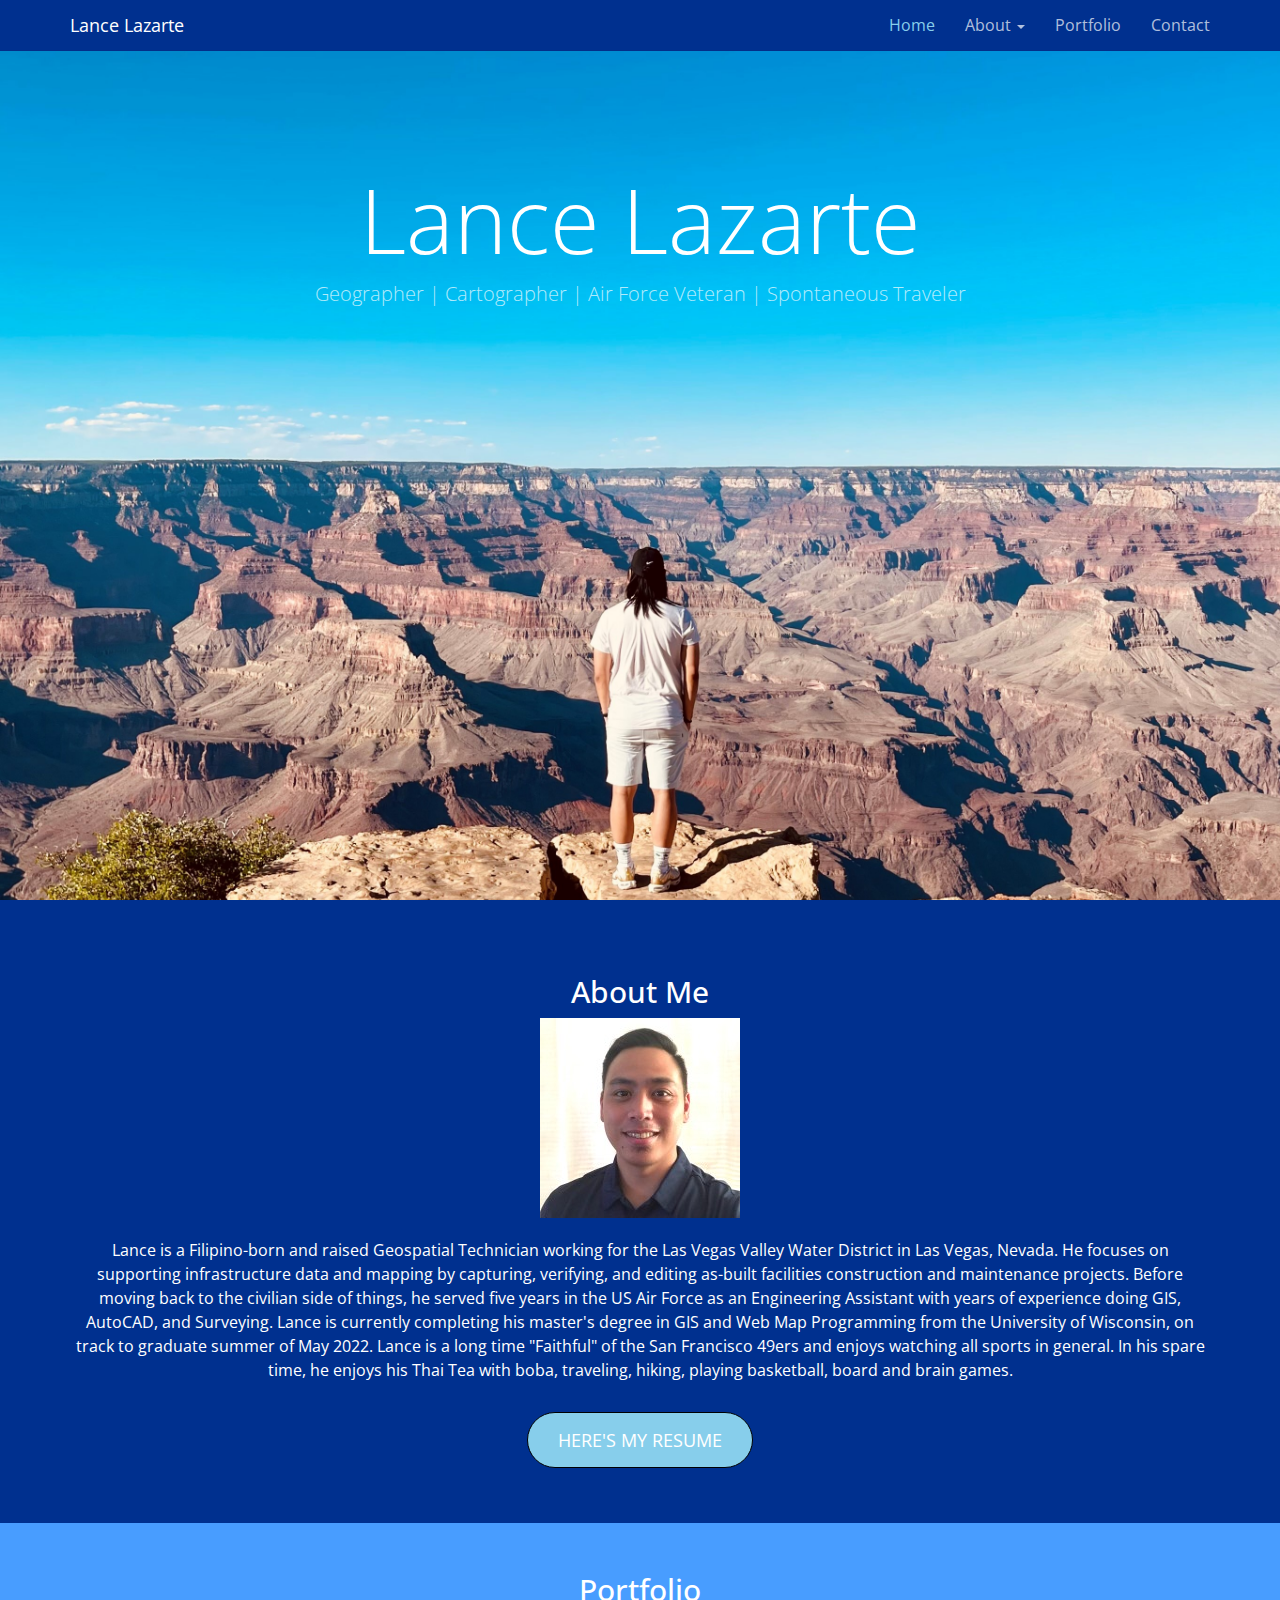
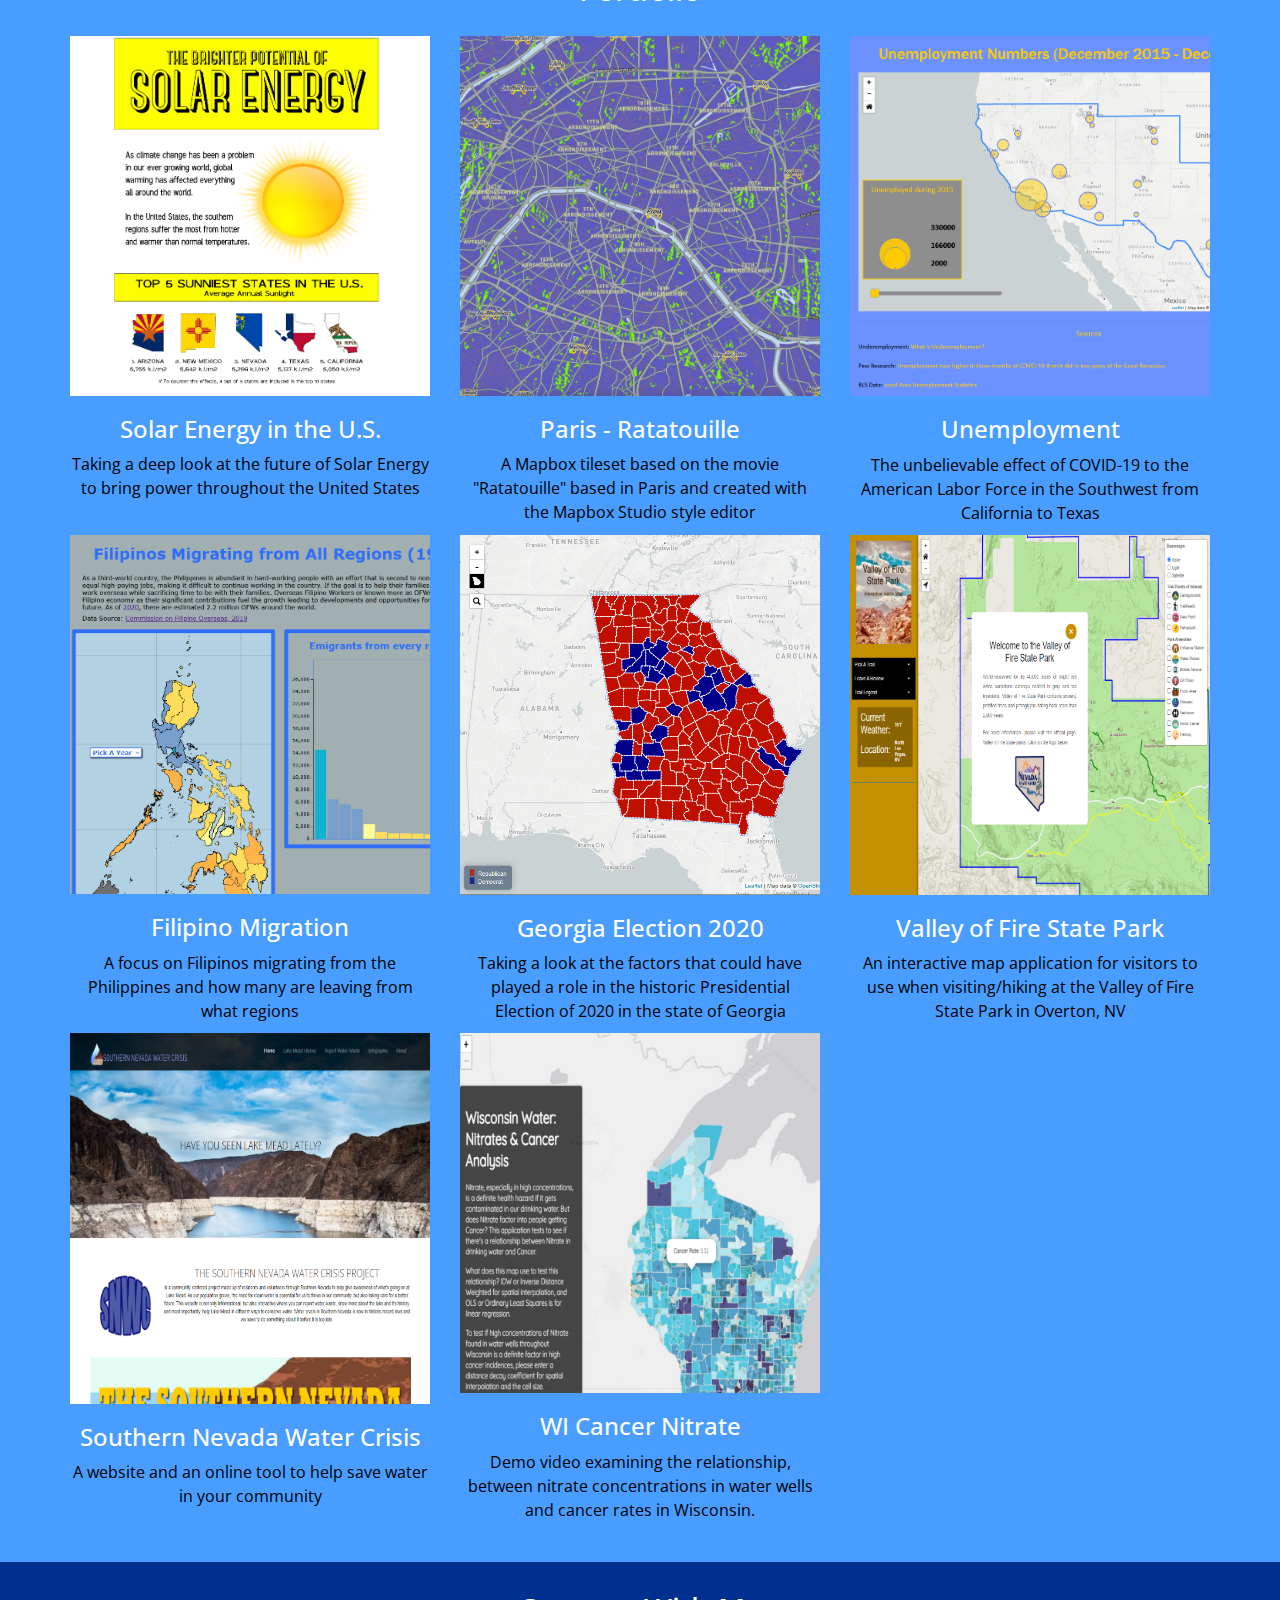
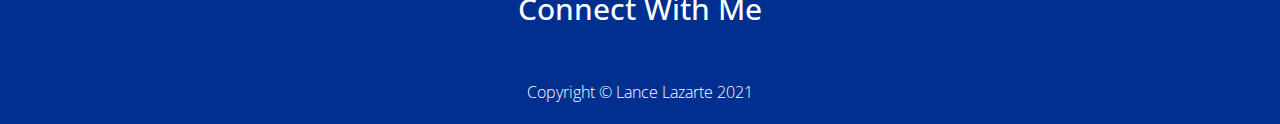
<file: index.html>
<!DOCTYPE html>
<html lang="en">

<head>

    <meta charset="utf-8">
    <meta http-equiv="X-UA-Compatible" content="IE=edge">
    <meta name="viewport" content="width=device-width, initial-scale=1">
  
    <title>Lance Lazarte</title>

    <link href="css/bootstrap.min.css" rel="stylesheet">
    <link href="css/custom.css" rel="stylesheet">

    <!-- Custom Fonts from Google -->
    <link href='http://fonts.googleapis.com/css?family=Open+Sans:300italic,400italic,600italic,700italic,800italic,400,300,600,700,800' rel='stylesheet' type='text/css'>
    <link href="https://use.fontawesome.com/releases/v5.5.0/css/all.css" integrity="sha384-B4dIYHKNBt8Bc12p+WXckhzcICo0wtJAoU8YZTY5qE0Id1GSseTk6S+L3BlXeVIU" rel="stylesheet" crossorigin="anonymous">
</head>

<body>

<!-- Navigation -->
    <nav id="siteNav" class="navbar navbar-default navbar-fixed-top" role="navigation">
        <div class="container">
            <!-- Logo and responsive toggle -->
            <div class="navbar-header">
                <button type="button" class="navbar-toggle" data-toggle="collapse" data-target="#navbar">
                    <span class="sr-only"></span>
                    <span class="icon-bar"></span>
                    <span class="icon-bar"></span>
                    <span class="icon-bar"></span>
                </button>
                <a class="navbar-brand" href="#">
                	Lance Lazarte
                </a>
            </div>
            <!-- Navbar links -->
            <div class="collapse navbar-collapse" id="navbar">
                <ul class="nav navbar-nav navbar-right">
                    <li class="active">
                        <a href="#">Home</a>
                    </li>
					<li class="dropdown">
						<a href="#" class="dropdown-toggle" data-toggle="dropdown" role="button" aria-haspopup="true" aria-expanded="false">About <span class="caret"></span></a>
						<ul class="dropdown-menu" aria-labelledby="about-us">
							<li><a href="#About">Who is Lance?</a></li>
							<li><a href="resume.html">Resume</a></li>
						</ul>
					</li>
                    <li>
                        <a href="#Portfolio">Portfolio</a>
                    </li>
                    <li>
                        <a href="#Contact">Contact</a>
                    </li>
                </ul>
                
            </div>
        </div>
    </nav>

	<!-- Header -->
    <header>
        <div class="header-content">
            <div class="header-content-inner">
                <h1>Lance Lazarte</h1>
                <p>Geographer | Cartographer | Air Force Veteran | Spontaneous Traveler</p>
            </div>
        </div>
    </header>



<!-- Content 1 -->
   <section class="content" id="About">
        <div class="container">
            <div class="row">
                <div class="col-lg-12">
                	<h2 class="section-header">About Me</h2>
                    <img src="images/profilepic.jpg"><br><br>
                    
                       	<p>Lance is a Filipino-born and raised Geospatial Technician working for the Las Vegas Valley Water District
                        in Las Vegas, Nevada. He focuses on supporting infrastructure data and mapping by capturing,
                        verifying, and editing as-built facilities construction and maintenance projects. Before moving
                        back to the civilian side of things, he served five years in the US Air Force as an Engineering
                        Assistant with years of experience doing GIS, AutoCAD, and Surveying. Lance is
                        currently completing his master's degree in GIS and Web Map Programming from the University of
                        Wisconsin, on track to graduate summer of May 2022. Lance is a long time "Faithful" of the
                        San Francisco 49ers and enjoys watching all sports in general. In his spare time, he enjoys
                        his Thai Tea with boba, traveling, hiking, playing basketball, board and brain games.</p>
                        <br>
                	<a href="resume.html" class="btn btn-primary btn-lg" id="Resume">Here's my Resume</a>
                </div>                
                
            </div>
        </div>
    </section>

<!-- Content 2 -->
     <section class="content content-2" id="Portfolio">
        <div class="container">
            <div class="row">
                <div class="col-lg-16">
                	<h2 class="section-header">Portfolio</h2>
                    <br>
                </div> 

                <div class="col-sm-4 col-md-4 portfolio-item">
                    <a href="#PortModal1" data-toggle="modal">
                        <div class="box">
                            <img src="images/solarenergy.PNG" alt="Solar Energy in the U.S." class="img-responsive">
                        </div>
                        <div class="caption">
                            <h3>Solar Energy in the U.S.</h3>
                        </div>
                    </a>
                    <p align="center">Taking a deep look at the future of Solar Energy to bring power throughout the United States</p>
                </div>

                <div class="col-sm-4 col-md-4 portfolio-item">
                    <a href="#PortModal2" data-toggle="modal">
                        <div class="box">
                            <img src="images/paris.PNG" alt="Paris-Ratatouille MapBox" class="img-responsive">
                        </div>
                        <div class="caption">
                                <h3>Paris - Ratatouille</h3>
                            </div>
                        </a>
                        <p align="center">A Mapbox tileset based on the movie "Ratatouille" based in Paris and created with the Mapbox Studio style editor</p>
                </div>
                
                        
                <div class="col-sm-4 col-md-4 portfolio-item">
                    <a href="#PortModal3" data-toggle="modal">
                        <div class="box">
                            <img src="images/southwest.PNG" alt="Unemployment" class="img-responsive">
                        </div>
                        <div class="caption">
                                <h3>Unemployment</h3>
                            </div>
                        </a>
                        <p align="center">The unbelievable effect of COVID-19 to the American Labor 
                            Force in the Southwest from California to Texas</p>
                </div>

                <div class="col-sm-4 col-md-4 portfolio-item">
                    <a href="#PortModal4" data-toggle="modal">
                        <div class="box">
                            <img src="images/migration.PNG" alt="Filipino Migration" class="img-responsive">
                        </div>
                        <div class="caption">
                                <h3>Filipino Migration</h3>
                            </div>
                        </a>
                        <p align="center">A focus on Filipinos migrating from the Philippines and  
                            how many are leaving from what regions</p>
                </div>

                <div class="col-sm-4 col-md-4 portfolio-item">
                    <a href="#PortModal5" data-toggle="modal">
                        <div class="box">
                            <img src="images/georgia2020.PNG" alt="Georgia Election 2020" class="img-responsive">
                        </div>
                        <div class="caption">
                                <h3>Georgia Election 2020</h3>
                            </div>
                        </a>
                        <p align="center">Taking a look at the factors that could have played a 
                            role in the historic Presidential Election of 2020 in the state of Georgia</p>
                </div>

                <div class="col-sm-4 col-md-4 portfolio-item">
                    <a href="#PortModal6" data-toggle="modal">
                        <div class="box">
                            <img src="images/valleyoffire.PNG" alt="Valley of Fire" class="img-responsive">
                        </div>
                        <div class="caption">
                                <h3>Valley of Fire State Park</h3>
                            </div>
                        </a>
                        <p align="center">An interactive map application for visitors to use when 
                            visiting/hiking at the Valley of Fire State Park in Overton, NV</p>
                </div>

                <div class="col-sm-4 col-md-4 portfolio-item">
                    <a href="#PortModal7" data-toggle="modal">
                        <div class="box">
                            <img src="images/snwc.PNG" alt="Southern Nevada Water Crisis" class="img-responsive">
                        </div>
                        <div class="caption">
                                <h3>Southern Nevada Water Crisis</h3>
                            </div>
                        </a>
                        <p align="center">A website and an online tool to help save water in your community</p>
                </div>

                <div class="col-sm-4 col-md-4 portfolio-item">
                    <a href="#PortModal8" data-toggle="modal">
                        <div class="box">
                            <img src="images/cancernitrate.PNG" alt="WI Cancer Nitrate" class="img-responsive">
                        </div>
                        <div class="caption">
                                <h3>WI Cancer Nitrate</h3>
                            </div>
                        </a>
                        <p align="center">Demo video examining the relationship, between nitrate concentrations
                            in water wells and cancer rates in Wisconsin.</p>
                </div>
            </div>
        </div> 
        
      
    <div class="modal fade" id="PortModal1" tabindex="-1" role="dialog" aria-labeledby="modalLabel1" aria-hidden="true">
        <div class="modal-dialog" role="document">
            <div class="modal-content">
                <div class="modal-header">
                    <button type="button" class="close" data-dismiss="modal" aria-label="Close"> <span aria-hidden="true">&times;</span>
                    </button>
                    <h3 class="modal-title" id="modalLabel1">Solar Energy in the U.S.</h3>
                </div>
                <div class="modal-body">
                    <img src="images/solarenergyinfographic.png" alt="infographic" class="img-responsive">
                    <p class="modaltext"> This is a project to create a longform infographic that could inform and educate at the same time
                        for Geog572 at the University of Wisconsin-Madison as part of my master's degree. I picked the potential of solar energy as an important natural resource to supply the whole country.</p>
                    <br>
                </div>
                <!--modal body-->
                <div class="modal-footer">
                    <button type="button" data-dismiss="modal" class="btn btn-default">
                        Close
                    </button>
                </div>
            </div>
        </div>
    </div> 

    <div class="modal fade" id="PortModal2" tabindex="-1" role="dialog" aria-labeledby="modalLabel2" aria-hidden="true">
        <div class="modal-dialog" role="document">
            <div class="modal-content">
                <div class="modal-header">
                    <button type="button" class="close" data-dismiss="modal" aria-label="Close"> <span aria-hidden="true">&times;</span>
                    </button>
                    <h3 class="modal-title" id="modalLabel2">Paris - Ratatouille</h3>
                </div>
                <div class="modal-body">
                    <a href="https://lancelot912.github.io/mapbox.html">
                    <img src="images/paris.PNG" alt="mapbox" class="img-responsive"></a>
                    <p class="modaltext"> This is a project for a movie studio wants to promote the film with a web map that is designed to fit the aesthetic of the film. The theme for this Mapbox tileset is a combination inspired by the movie "Ratatouille" and France.</p>
                </div>
                <!--modal body-->
                <div class="modal-footer">
                    <button type="button" data-dismiss="modal" class="btn btn-default">
                        Close
                    </button>
                </div>
            </div>
        </div>
    </div> 


    <div class="modal fade" id="PortModal3" tabindex="-1" role="dialog" aria-labeledby="modalLabel3" aria-hidden="true">
        <div class="modal-dialog" role="document">
            <div class="modal-content">
                <div class="modal-header">
                    <button type="button" class="close" data-dismiss="modal" aria-label="Close"> <span aria-hidden="true">&times;</span>
                    </button>
                    <h3 class="modal-title" id="modalLabel3">Unemployment</h3>
                </div>
                <div class="modal-body">
                    <a href="https://lancelot912.github.io/unemployment">
                    <img src="images/southwest.PNG" alt="Unemployment" class="img-responsive"></a>
                    <p class="modaltext">This is a project for how COVID-19 affected the American Labor Force in the Southwest, USA.</p>
                </div>
                <!--modal body-->
                <div class="modal-footer">
                    <button type="button" data-dismiss="modal" class="btn btn-default">
                        Close
                    </button>
                </div>
            </div>
        </div>
    </div> 


    <div class="modal fade" id="PortModal4" tabindex="-1" role="dialog" aria-labeledby="modalLabel4" aria-hidden="true">
        <div class="modal-dialog" role="document">
            <div class="modal-content">
                <div class="modal-header">
                    <button type="button" class="close" data-dismiss="modal" aria-label="Close"> <span aria-hidden="true">&times;</span>
                    </button>
                    <h3 class="modal-title" id="modalLabel4">Filipino Migration</h3>
                </div>
                <div class="modal-body">
                    <a href="https://lancelot912.github.io/migration">
                    <img src="images/migration.PNG" alt="migration" class="img-responsive"></a>
                    <p class="modaltext">This is a project focusing on Filipinos migrating from the Philippines and how many are leaving from what regions.</p>
                </div>
                <!--modal body-->
                <div class="modal-footer">
                    <button type="button" data-dismiss="modal" class="btn btn-default">
                        Close
                    </button>
                </div>
            </div>
        </div>
    </div> 

    <div class="modal fade" id="PortModal5" tabindex="-1" role="dialog" aria-labeledby="modalLabel5" aria-hidden="true">
        <div class="modal-dialog" role="document">
            <div class="modal-content">
                <div class="modal-header">
                    <button type="button" class="close" data-dismiss="modal" aria-label="Close"> <span aria-hidden="true">&times;</span>
                    </button>
                    <h3 class="modal-title" id="modalLabel5">Georgia Election 2020</h3>
                </div>
                <div class="modal-body">
                    <a href="https://lancelot912.github.io/georgia2020">
                    <img src="images/georgia2020.PNG" alt="migration" class="img-responsive"></a>
                    <p class="modaltext">This is a project focusing on the factors that could have played a role in the historic Presidential Election of 2020 in the state of Georgia</p>
                </div>
                <!--modal body-->
                <div class="modal-footer">
                    <button type="button" data-dismiss="modal" class="btn btn-default">
                        Close
                    </button>
                </div>
            </div>
        </div>
    </div> 

   
    <div class="modal fade" id="PortModal6" tabindex="-1" role="dialog" aria-labeledby="modalLabel6" aria-hidden="true">
        <div class="modal-dialog" role="document">
            <div class="modal-content">
                <div class="modal-header">
                    <button type="button" class="close" data-dismiss="modal" aria-label="Close"> <span aria-hidden="true">&times;</span>
                    </button>
                    <h3 class="modal-title" id="modalLabel6">Valley of Fire State Park</h3>
                </div>
                <div class="modal-body">
                    <a href="https://lancelot912.github.io/valleyoffire">
                    <img src="images/valleyoffire.PNG" alt="Valley of Fire" class="img-responsive"></a>
                    <p class="modaltext">This is a project to create an interactive map application for visitors to use when 
                        visiting/hiking at the Valley of Fire State Park</p>
                </div>
                <!--modal body-->
                <div class="modal-footer">
                    <button type="button" data-dismiss="modal" class="btn btn-default">
                        Close
                    </button>
                </div>
            </div>
        </div>
    </div> 


    <div class="modal fade" id="PortModal7" tabindex="-1" role="dialog" aria-labeledby="modalLabel7" aria-hidden="true">
        <div class="modal-dialog" role="document">
            <div class="modal-content">
                <div class="modal-header">
                    <button type="button" class="close" data-dismiss="modal" aria-label="Close"> <span aria-hidden="true">&times;</span>
                    </button>
                    <h3 class="modal-title" id="modalLabel7">Southern Nevada Water Crisis</h3>
                </div>
                <div class="modal-body">
                        <a href="https://lancelot912.github.io/SNWC">
                        <img src="images/snwc.PNG" alt="Southern Nevada Water Crisis" class="img-responsive"></a>  
                        <p class="modaltext">This is a project to create a website and an online tool to help save water in the Southern Nevada community</p>
                    </div>
                    <!--modal body-->
                    <div class="modal-footer">
                        <button type="button" data-dismiss="modal" class="btn btn-default">
                            Close
                        </button>
                    </div>
                </div>
            </div>
        </div> 


    <div class="modal fade" id="PortModal8" tabindex="-1" role="dialog" aria-labeledby="modalLabel8" aria-hidden="true">
        <div class="modal-dialog" role="document">
            <div class="modal-content">
                <div class="modal-header">
                    <button type="button" class="close" data-dismiss="modal" aria-label="Close"> <span aria-hidden="true">&times;</span>
                    </button>
                    <h3 class="modal-title" id="modalLabel8">Wisconsin Cancer Nitrate</h3>
                </div>
                <div class="modal-body">
                        <a href="https://youtu.be/WNhhc2OHMlU">
                        <img src="images/cancernitrate.PNG" alt="WI Cancer Nitrate" class="img-responsive"></a>
                        <p class="modaltext">This is a demo video examining the relationship, between nitrate concentrations
                                in water wells and cancer rates in Wisconsin.</p>
                    </div>
                    <!--modal body-->
                    <div class="modal-footer">
                        <button type="button" data-dismiss="modal" class="btn btn-default">
                            Close
                        </button>
                    </div>
                </div>
            </div>
        </div> 
    
        
    </section>    
    <!-- Promos -->
	<!--<div class="container-fluid">
        <div class="row promo">
        	<a href="https://www.instagram.com/free.lance.traveler">
				<div class="col-lg-12 promo-item item-1" id="Travel">
					<h3>Travel</h3>
                    <p>This is my collection of my travel photos taken with an iPhone 12 ProMax</p></div></a>
        </div>
    </div>-->
    <!--/.container-fluid -->

	<!-- Content 3 -->
        
	<!-- Footer -->
    <footer class="page-footer">
    
    	<!-- Contact Us -->
        <!--<div class="contact">
        	<div class="content content-3">
        	</div>
        </div> -->
        	
    <!-- Copyright etc -->
        <div class="small-print">
        	<div class="container" id="Contact">
                <h2 class="section-header">Connect With Me</h2></a>
				<a href="mailto:lancelazarte@gmail.com"><span class="fa fa-envelope"></span></a>
                <a href="https://lancelot912.github.io/resume.html"><span class="fas fa-clipboard-list"></span></a>
                <a href="https://www.linkedin.com/in/mark-lazarte/"><span class="fab fa-linkedin-in"></span></a>
                <a href="https://github.com/lancelot912"><span class="fab fa-github"></span></a>
            
                <p>Copyright &copy; Lance Lazarte 2021</p>
        		
        	</div>
        </div>
    </footer>

    <!-- jQuery -->
    <script src="js/jquery-1.11.3.min.js"></script>
    <script src="js/bootstrap.min.js"></script>
    <script src="js/jquery.easing.min.js"></script>
    <script src="js/custom.js"></script>

</body>

</html>
</file>
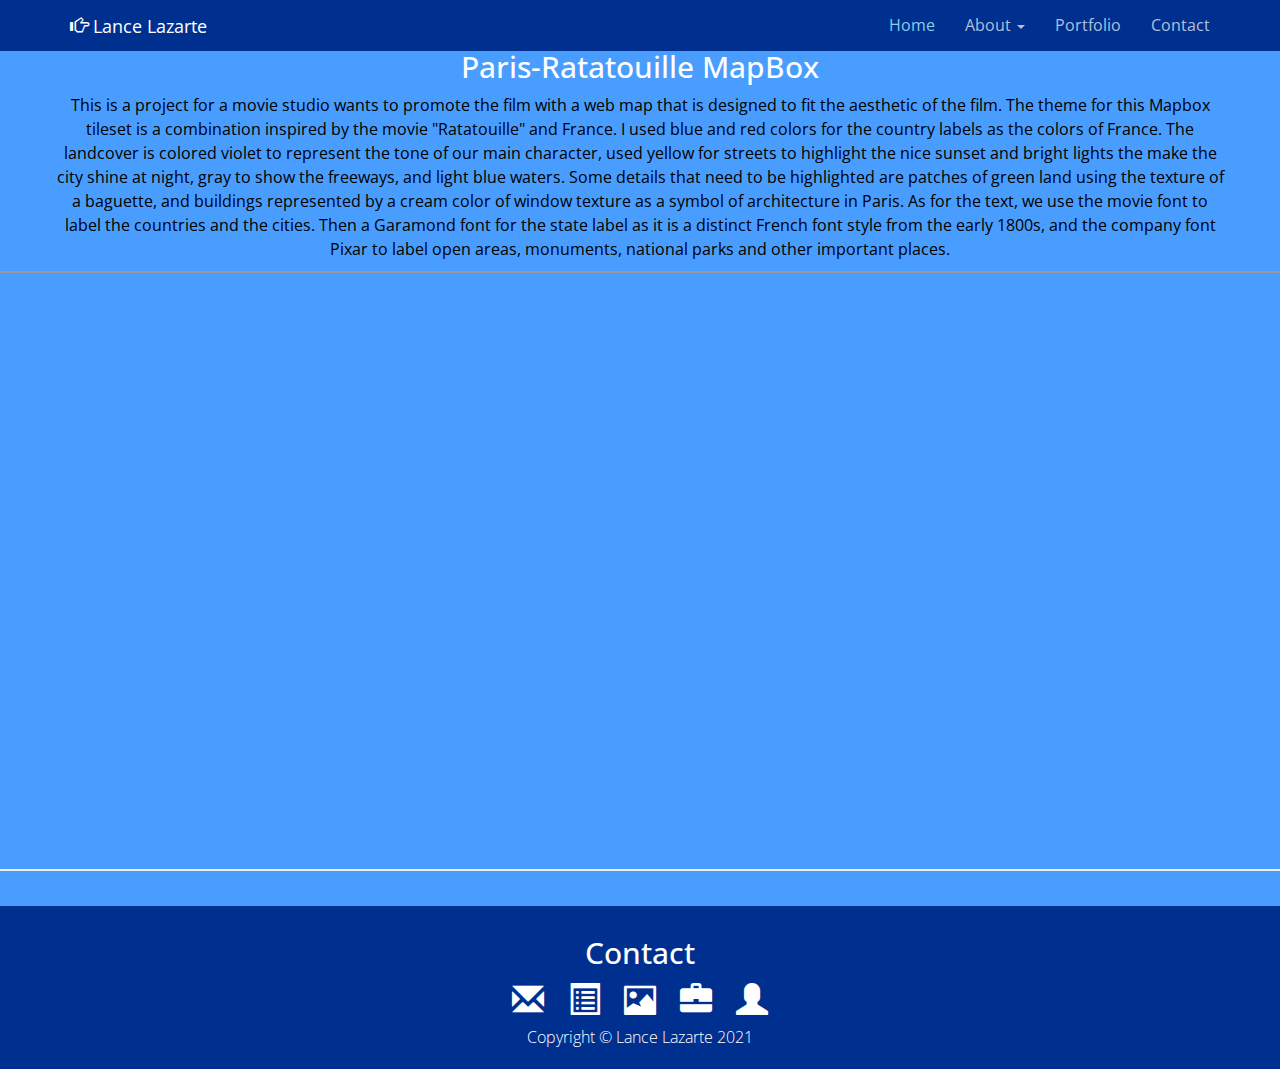
<file: mapbox.html>
<!DOCTYPE html>
<html lang="en">

<head>

  <meta charset="utf-8">
  <meta http-equiv="X-UA-Compatible" content="IE=edge">
  <meta name="viewport" content="width=device-width, initial-scale=1">

  <title>Lance Lazarte</title>


  <link href="css/bootstrap.min.css" rel="stylesheet">
  <link href="css/custom.css" rel="stylesheet">

  <!-- Custom Fonts from Google -->
  <link href='http://fonts.googleapis.com/css?family=Open+Sans:300italic,400italic,600italic,700italic,800italic,400,300,600,700,800' rel='stylesheet' type='text/css'>
  <link href="https://use.fontawesome.com/releases/v5.5.0/css/all.css" integrity="sha384-B4dIYHKNBt8Bc12p+WXckhzcICo0wtJAoU8YZTY5qE0Id1GSseTk6S+L3BlXeVIU" rel="stylesheet" crossorigin="anonymous">
</head>


<body>

    <!-- Navigation -->
    <nav id="siteNav" class="navbar navbar-default navbar-fixed-top" role="navigation">
        <div class="container">
            <!-- Logo and responsive toggle -->
            <div class="navbar-header">
                <button type="button" class="navbar-toggle" data-toggle="collapse" data-target="#navbar">
                    <span class="sr-only">Toggle navigation</span>
                    <span class="icon-bar"></span>
                    <span class="icon-bar"></span>
                    <span class="icon-bar"></span>
                </button>
                <a class="navbar-brand" href="index.html#">
                	<span class="glyphicon glyphicon-hand-right"></span> 
                	Lance Lazarte
                </a>
            </div>
            <!-- Navbar links -->
            <div class="collapse navbar-collapse" id="navbar">
                <ul class="nav navbar-nav navbar-right">
                    <li class="active">
                        <a href="index.html">Home</a>
                    </li>
					<li class="dropdown">
						<a href="#" class="dropdown-toggle" data-toggle="dropdown" role="button" aria-haspopup="true" aria-expanded="false">About <span class="caret"></span></a>
						<ul class="dropdown-menu" aria-labelledby="about-us">
							<li><a href="index.html#About">Who is Lance?</a></li>
							<li><a href="resume.html">Resume</a></li>
							<li><a href="index.html#Travel">Travel</a></li>
						</ul>
					</li>
                    <li>
                        <a href="index.html#Portfolio">Portfolio</a>
                    </li>
                    <li>
                        <a href="#Contact">Contact</a>
                    </li>
                </ul>
                
            </div><!-- /.navbar-collapse -->
        </div><!-- /.container -->
    </nav>

	<!-- Header -->
<div>
  <section class="content content-2" id="Resume">
    <div class="container">
        <div class="row">
          <div class="col-md-12"><h2>Paris-Ratatouille MapBox</h2></div>
          <p>This is a project for a movie studio wants to promote the film with a web map that is designed
              to fit the aesthetic of the film. The theme for this Mapbox tileset is a combination inspired
              by the movie "Ratatouille" and France. I used blue and red colors for the country labels as the
              colors of France. The landcover is colored violet to represent the tone of our main character,
              used yellow for streets to highlight the nice sunset and bright lights the make the city shine
              at night, gray to show the freeways, and light blue waters. Some details that need to be
              highlighted are patches of green land using the texture of a baguette, and buildings represented
              by a cream color of window texture as a symbol of architecture in Paris. As for the text, we use
              the movie font to label the countries and the cities. Then a Garamond font for the state label
              as it is a distinct French font style from the early 1800s, and the company font Pixar to label
              open areas, monuments, national parks and other important places. </p>
        </div>
      </div>
      <div class="row">
        <div class="row">
            <iframe src='https://api.mapbox.com/styles/v1/lancelazarte/cke2gsdtd0wbw19quyioz1tow.html?fresh=true&title=copy&access_token=pk.eyJ1IjoibGFuY2VsYXphcnRlIiwiYSI6ImNrcDIyZHN4bzAzZTEydm8yc24zeHNodTcifQ.ydwAELOsAYya_MiJNar3ow'
              width='100%' height='600px'>
              </iframe>
            </div>
    </div> 
</div>
</section>     
	<!-- Footer -->
  <footer class="page-footer">
    
    <!-- Contact Us -->
      <!--<div class="contact">
        <div class="content content-3">
        </div>
      </div> -->
        
  <!-- Copyright etc -->
      <div class="small-print">
        <div class="container" id="Contact">
              <h2 class="section-header">Contact</h2></a>
			  <a href="mailto:lancelazarte@gmail.com"><span class="glyphicon glyphicon-envelope"></span></a>
              <a href="https://lancelot912.github.io/resume.html"><span class="glyphicon glyphicon-list-alt"></span></a>
              <a href="https://www.instagram.com/lance_lazarte"><span class="glyphicon glyphicon-picture"></span></a>
              <a href="https://www.linkedin.com/in/mark-lazarte/"><span class="glyphicon glyphicon-briefcase"></span></a>
              <a href="https://github.com/lancelot912"><span class="glyphicon glyphicon-user"></span></a>
          
          <p>Copyright &copy; Lance Lazarte 2021</p>
        </div>
      </div>
      
  </footer>

  <!-- jQuery -->
  <script src="js/jquery-1.11.3.min.js"></script>

  <!-- Bootstrap Core JavaScript -->
  <script src="js/bootstrap.min.js"></script>

  <!-- Plugin JavaScript -->
  <script src="js/jquery.easing.min.js"></script>
  
  <!-- Custom Javascript -->
  <script src="js/custom.js"></script>

</body>

</html>
</file>
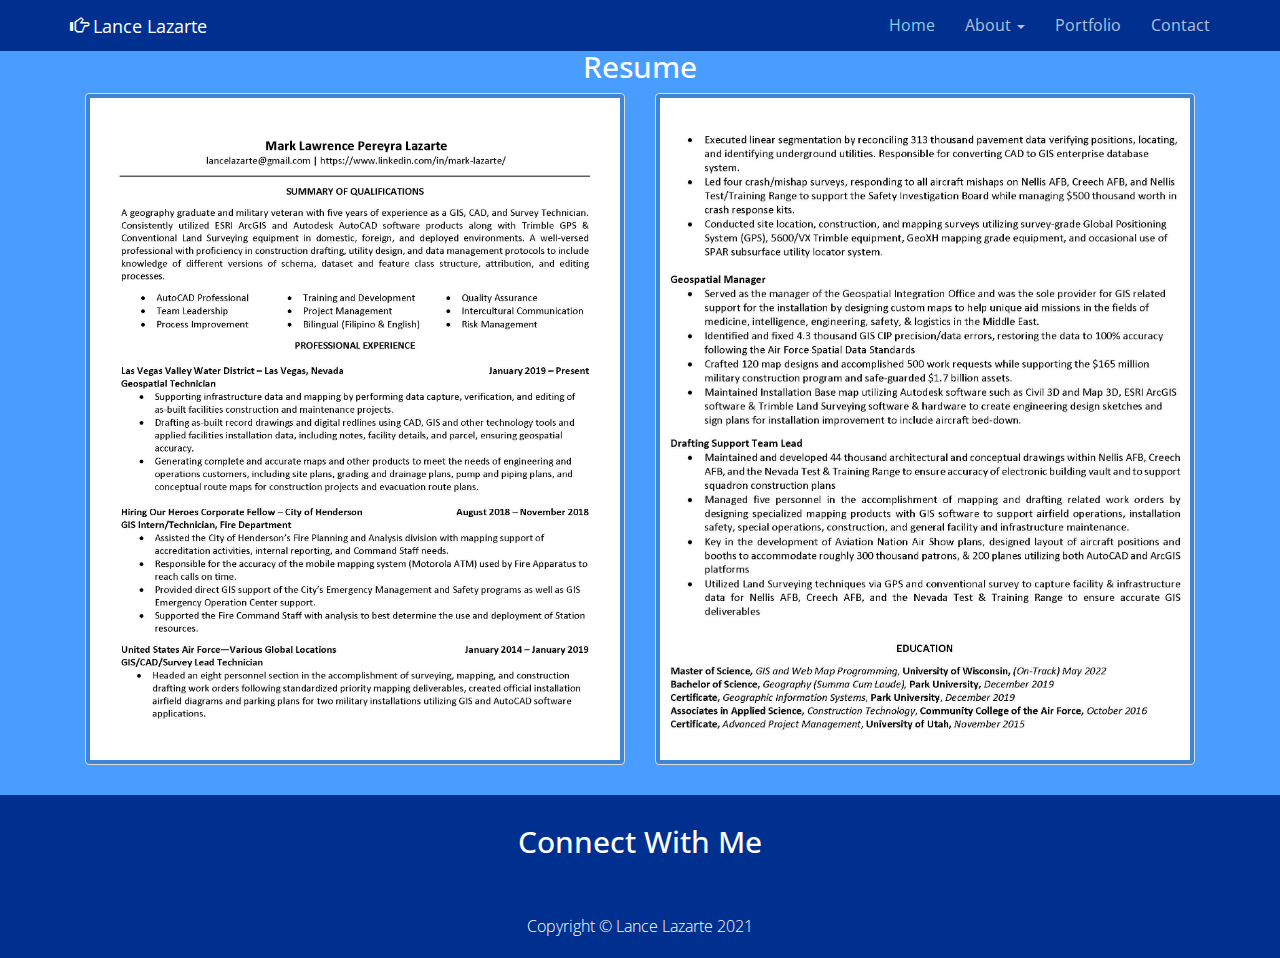
<file: resume.html>
<!DOCTYPE html>
<html lang="en">

<head>

    <meta charset="utf-8">
    <meta http-equiv="X-UA-Compatible" content="IE=edge">
    <meta name="viewport" content="width=device-width, initial-scale=1">
  
    <title>Lance Lazarte</title>


    <link href="css/bootstrap.min.css" rel="stylesheet">
    <link href="css/custom.css" rel="stylesheet">

    <!-- Custom Fonts from Google -->
    <link href='http://fonts.googleapis.com/css?family=Open+Sans:300italic,400italic,600italic,700italic,800italic,400,300,600,700,800' rel='stylesheet' type='text/css'>
    <link href="https://use.fontawesome.com/releases/v5.5.0/css/all.css" integrity="sha384-B4dIYHKNBt8Bc12p+WXckhzcICo0wtJAoU8YZTY5qE0Id1GSseTk6S+L3BlXeVIU" rel="stylesheet" crossorigin="anonymous">

</head>

<body>

    <!-- Navigation -->
    <nav id="siteNav" class="navbar navbar-default navbar-fixed-top" role="navigation">
        <div class="container">
            <!-- Logo and responsive toggle -->
            <div class="navbar-header">
                <button type="button" class="navbar-toggle" data-toggle="collapse" data-target="#navbar">
                    <span class="sr-only">Toggle navigation</span>
                    <span class="icon-bar"></span>
                    <span class="icon-bar"></span>
                    <span class="icon-bar"></span>
                </button>
                <a class="navbar-brand" href="index.html#">
                	<span class="glyphicon glyphicon-hand-right"></span> 
                	Lance Lazarte
                </a>
            </div>
            <!-- Navbar links -->
            <div class="collapse navbar-collapse" id="navbar">
                <ul class="nav navbar-nav navbar-right">
                    <li class="active">
                        <a href="index.html">Home</a>
                    </li>
					<li class="dropdown">
						<a href="#" class="dropdown-toggle" data-toggle="dropdown" role="button" aria-haspopup="true" aria-expanded="false">About <span class="caret"></span></a>
						<ul class="dropdown-menu" aria-labelledby="about-us">
							<li><a href="index.html#About">Who is Lance?</a></li>
							<li><a href="#Resume">Resume</a></li>
						</ul>
					</li>
                    <li>
                        <a href="index.html#Portfolio">Portfolio</a>
                    </li>
                    <li>
                        <a href="#Contact">Contact</a>
                    </li>
                </ul>
                
            </div><!-- /.navbar-collapse -->
        </div><!-- /.container -->
    </nav>

	<!-- Header -->
<div>
  <section class="content content-2" id="Resume">
    <div class="container">
        <div class="row">
          <div class="col-md-12"><h2>Resume</h2></div>
        </div>
      </div>
          <div class="container">
            <div class="col-md-6">
            <div class="thumbnail portfolio-thumbnail">
            <img src="images/resume1.jpg"></div>
        </div>

          <div class="container">
            <div class="col-md-6">   
            <div class="thumbnail portfolio-thumbnail">
            <img src="images/resume2.jpg"></div>
      </div>
    </div> 
</div>
</section> 
	<!-- Footer -->
  <footer class="page-footer">
    
    <!-- Contact Us -->
      <!--<div class="contact">
        <div class="content content-3">
        </div>
      </div> -->
        
  <!-- Copyright etc -->
    <div> 
      <div class="small-print">
        <div class="container" id="Contact">
          <h2 class="section-header">Connect With Me</h2></a>
          <a href="mailto:lancelazarte@gmail.com"><span class="fa fa-envelope"></span></a>
                  <a href="https://lancelot912.github.io/resume.html"><span class="fas fa-clipboard-list"></span></a>
                  <a href="https://www.linkedin.com/in/mark-lazarte/"><span class="fab fa-linkedin-in"></span></a>
                  <a href="https://github.com/lancelot912"><span class="fab fa-github"></span></a>
              
          <p>Copyright &copy; Lance Lazarte 2021</p>
        </div>
      </div>
    </div>    
  
  </footer>

  <!-- jQuery -->
  <script src="js/jquery-1.11.3.min.js"></script>

  <!-- Bootstrap Core JavaScript -->
  <script src="js/bootstrap.min.js"></script>

  <!-- Plugin JavaScript -->
  <script src="js/jquery.easing.min.js"></script>
  
  <!-- Custom Javascript -->
  <script src="js/custom.js"></script>

</body>

</html>
</file>
<file: css/custom.css>
html,
body {
    width: 100%;
    height: 100%;
    font-family: 'Open Sans','Helvetica Neue',Arial,sans-serif;
}

a {
    color: #ffffff;
    font-size: 16px;
    -webkit-transition: all .35s;
    -moz-transition: all .35s;
    transition: all .35s;
}

a:hover,
a:focus {
    color: #B3995D;
}

p {
    font-size: 16px;
    line-height: 1.5;
}


header {
    position: relative;
    width: 100%;
    min-height: auto;
    text-align: center;
    color: #fff;
    background-image: url('../images/copy.jpg');
    background-position: center;
    -webkit-background-size: cover;
    -moz-background-size: cover;
    background-size: cover;
    -o-background-size: cover;
}


header .header-content {
    position: relative;
    width: 100%;
    padding: 100px 15px 70px;
    text-align: center;
}

header .header-content .header-content-inner h1 {
    margin-top: 80px;
    margin-bottom: 10px;
    font-size: 50px;
    font-weight: 300;
}

header .header-content .header-content-inner p {
    margin-bottom: 50px;
    font-size: 28px;
    font-weight: 300;
    color: rgba(255,255,255,.7);
}


@media(min-width:768px) {
    header {
        min-height: 100%;
    }

    header .header-content {
        position: absolute;
        top: 30%;
        bottom: 30%;
        padding: 0 50px;
        -webkit-transform: translateY(-50%);
        -ms-transform: translateY(-50%);
        transform: translateY(-50%);
    }

    header .header-content .header-content-inner {
        margin-right: auto;
        margin-left: auto;
        max-width: 1000px;
    }

	header .header-content .header-content-inner h1 {
    	font-size: 90px;
		}

    header .header-content .header-content-inner p {
        margin-right: auto;
        margin-left: auto;
        max-width: 80%;
        font-size: 20px;
    }
}
.section-heading {
    margin-top: 0;
    margin-bottom: 20px;
    font-size: 25px;
}

.intro {
	color: #fff;
    background-color: #00308F;
    padding: 70px 0;
    text-align: center;
}

.content {
    padding: 55px 0;
    text-align: center;
    color: #fff;
    background-color: #00308F;
}

.content-2 {
	padding: 30px 0px 30px;
    color: rgb(0, 0, 0);
    background-color: #489dff;
}

.content-2 h2{
    color: rgb(255, 255, 255);
}

.content-3 {
	padding: 30px 0 30px;
	text-align: center;
    background: url('../images/bryce.JPG');
    background-size: cover;
}


.promo,
.promo h3,
.promo a:link,
.promo a:visited,
.promo a:hover,
.promo a:active {
    color: white;
	text-shadow: 0px 0px 40px black;
    text-decoration: none;
}

.promo-item {
    height: 100%;
    line-height: 180px;
    text-align: center;
}

.promo-item:hover {
    background-size: 110%; 
    border: 10px solid rgba(255,255,255,0.3);
    line-height: 160px;
}

.promo-item h3 {
    font-size: 40px;
    vertical-align: middle;
}


.item-1 {
	background: url('../images/bryce.JPG');
	}
	
.item-2 {
	background: url(' ');
	}
	
.item-3 {
	background: url(' ');
	}
		
.item-1,
.item-2,
.item-3 {
	background-size: cover;
	background-position: 50% 50%;
	}

 .portfolio-thumbnail {
   display: block;
   position: relative;
   overflow: hidden;
   max-width: 768px;
   margin: auto auto 1rem;
   background-color: rgba(33, 37, 41, 0.2);
 }
 
 .portfolio-thumbnail h2{
    font-style: italic;
    font-size: 25px;
    color: #fff;
 }
 .portfolio-thumbnail .caption .caption-content {
    color: #fff;
    margin: auto 2rem 2rem;
  }
 
 .portfolio-thumbnail .caption .caption-content h2 {
   font-size: 0.8rem;
   text-transform: uppercase;
 }
 
 .portfolio-thumbnail .caption .caption-content p2 {
   font-weight: 300;
   font-size: 1.2rem;
 }
 
 @media (min-width: 992px) {
   .portfolio-thumbnail {
     max-width: none;
     margin: 0;
   }
   .portfolio-thumbnail .caption {
     -webkit-transition: -webkit-clip-path 0.25s ease-out, background-color 0.7s;
     -webkit-clip-path: inset(0px);
     clip-path: inset(0px);
   }
   .portfolio-thumbnail .caption .caption-content {
     transition: opacity 0.25s;
     margin-left: 5rem;
     margin-right: 5rem;
     margin-bottom: 5rem;
   }
   .portfolio-thumbnail img {
     -webkit-transition: -webkit-clip-path 0.25s ease-out;
     -webkit-clip-path: inset(-1px);
     clip-path: inset(-1px);
   }
   .portfolio-thumbnail:hover img {
     -webkit-clip-path: inset(2rem);
     clip-path: inset(2rem);
   }
   .portfolio-thumbnail:hover .caption {
     background-color: #fff;
     -webkit-clip-path: inset(2rem);
     clip-path: inset(2rem);
   }
 }
.page-footer {
	text-align: center;
	}

.page-footer .contact {
	padding: 0px 0;
	background-color: #489dff;
	color: #fff;
	}

.page-footer .contact p {
	font-size: 10px;
	font-weight: 100;
	}
	
.content-3 .glyphicon,	
.page-footer .contact .glyphicon {
	font-size: 32px;
	font-weight: 700;
	}
		
.page-footer .small-print {
	padding: 10px 0 10px;
	font-weight: 300;
    background-color: #00308F;
    color: #fff;
	}

.page-footer .small-print a{
    padding: 10px 10px 10px;
    font-weight: 300;
    font-size: 32px;
    color: #fff;
    }    

.text-light {
    color: rgba(255,255,255,.7);
}

.navbar-default {
    border-color: rgba(34,34,34,.05);
    background-color: #00308F;
    -webkit-transition: all .35s;
    -moz-transition: all .35s;
    transition: all .35s;
}

.navbar-default .navbar-header .navbar-brand {
    color: #fff;
}

.navbar-default .navbar-header .navbar-brand:hover,
.navbar-default .navbar-header .navbar-brand:focus {
    color: #489dff;
}

.navbar-default .nav > li>a,
.navbar-default .nav>li>a:focus {
    color: #489dff;
}

.navbar-default .nav > li>a:hover,
.navbar-default .nav>li>a:focus:hover {
    color: #87CEEB;
}

.navbar-default .nav > li.active>a,
.navbar-default .nav>li.active>a:focus {
    color: #87CEEB!important;
    background-color: transparent;
}

.navbar-default .nav > li.active>a:hover,
.navbar-default .nav>li.active>a:focus:hover {
    background-color: transparent;
}

@media(min-width:768px) {
    .navbar-default .navbar-header .navbar-brand:hover,
    .navbar-default .navbar-header .navbar-brand:focus {
        color: #fff;
    }

    .navbar-default .nav > li>a,
    .navbar-default .nav>li>a:focus {
        color: rgba(255,255,255,.7);
    }

    .navbar-default .nav > li>a:hover,
    .navbar-default .nav>li>a:focus:hover {
        color: #fff;
    }

    .navbar-default.affix {
        border-color: #fff;
        background-color: #00308F;
        box-shadow: 0px 7px 20px 0px rgba(0,0,0,0.1);
    }

    .navbar-default.affix .navbar-header .navbar-brand {
        letter-spacing: 0;
        color: #fff;
    }

    .navbar-default.affix .navbar-header .navbar-brand:hover,
    .navbar-default.affix .navbar-header .navbar-brand:focus {
        color: #489dff;
    }

    .navbar-default.affix .nav > li>a,
    .navbar-default.affix .nav>li>a:focus {
        color: #fff;
    }

    .navbar-default.affix .nav > li>a:hover,
    .navbar-default.affix .nav>li>a:focus:hover {
        color: #87CEEB;
    }
}

.btn-default {
    border-color: #fff;
    color: #fff;
    background-color: #fff;
    -webkit-transition: all .35s;
    -moz-transition: all .35s;
    transition: all .35s;
}

.btn-default:hover,
.btn-default:focus,
.btn-default.focus,
.btn-default:active,
.btn-default.active,
.open > .dropdown-toggle.btn-default {
    border-color: #eee;
    color: #222;
    background-color: #eee;
}

.btn-default:active,
.btn-default.active,
.open > .dropdown-toggle.btn-default {
    background-image: none;
}

.btn-default.disabled,
.btn-default[disabled],
fieldset[disabled] .btn-default,
.btn-default.disabled:hover,
.btn-default[disabled]:hover,
fieldset[disabled] .btn-default:hover,
.btn-default.disabled:focus,
.btn-default[disabled]:focus,
fieldset[disabled] .btn-default:focus,
.btn-default.disabled.focus,
.btn-default[disabled].focus,
fieldset[disabled] .btn-default.focus,
.btn-default.disabled:active,
.btn-default[disabled]:active,
fieldset[disabled] .btn-default:active,
.btn-default.disabled.active,
.btn-default[disabled].active,
fieldset[disabled] .btn-default.active {
    border-color: #fff;
    background-color: #fff;
}

.btn-default .badge {
    color: #fff;
    background-color: #222;
}

.btn-primary {
    border-color: #000000;
    color: #fff;
    background-color: #87CEEB;
    -webkit-transition: all .35s;
    -moz-transition: all .35s;
    transition: all .35s;
}

.btn-primary:hover,
.btn-primary:focus,
.btn-primary.focus,
.btn-primary:active,
.btn-primary.active,
.open > .dropdown-toggle.btn-primary {
    border-color: #B3995D;
    color: #fff;
    background-color: #B3995D;
}

.btn-primary:active,
.btn-primary.active,
.open > .dropdown-toggle.btn-primary {
    background-image: none;
}

.btn-primary.disabled,
.btn-primary[disabled],
fieldset[disabled] .btn-primary,
.btn-primary.disabled:hover,
.btn-primary[disabled]:hover,
fieldset[disabled] .btn-primary:hover,
.btn-primary.disabled:focus,
.btn-primary[disabled]:focus,
fieldset[disabled] .btn-primary:focus,
.btn-primary.disabled.focus,
.btn-primary[disabled].focus,
fieldset[disabled] .btn-primary.focus,
.btn-primary.disabled:active,
.btn-primary[disabled]:active,
fieldset[disabled] .btn-primary:active,
.btn-primary.disabled.active,
.btn-primary[disabled].active,
fieldset[disabled] .btn-primary.active {
    border-color: #AA0000;
    background-color: #AA0000;
}

.btn-primary .badge {
    color: #fff;
    background-color: #00308F;
}


.btn {
    border-radius: 300px;
    text-transform: uppercase;
}

.btn-lg {
    padding: 15px 30px;
}

::-moz-selection {
    text-shadow: none;
    color: #fff;
    background: #222;
}

::selection {
    text-shadow: none;
    color: #fff;
    background: #222;
}

img::selection {
    color: #fff;
    background: 0 0;
}

img::-moz-selection {
    color: #fff;
    background: 0 0;
}

.text-primary {
    color: #fff;
}

.bg-primary {
    background-color: #ebd122;
}
</file>
